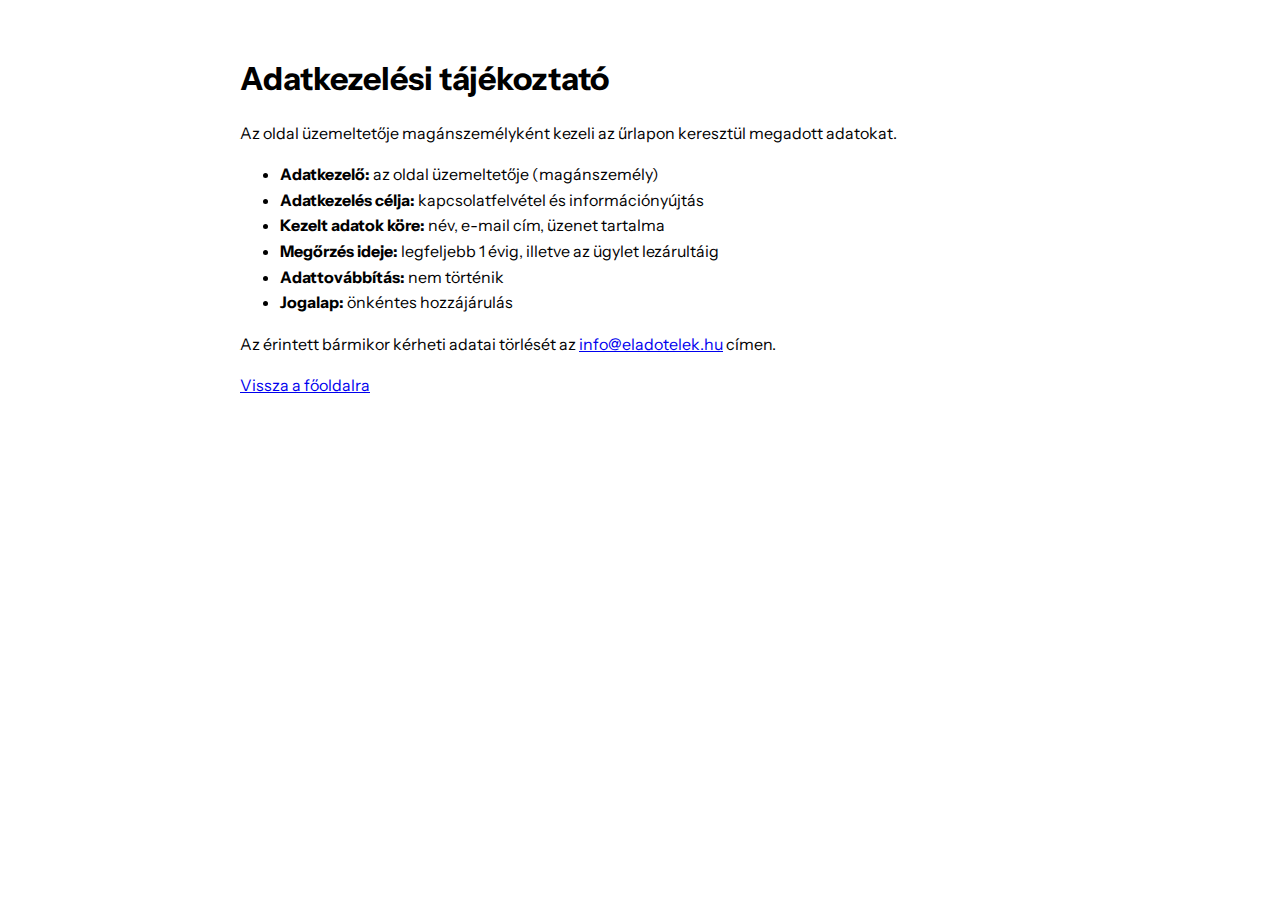
<file: adatkezeles.html>
<!DOCTYPE html>
<html lang="hu">
<head>
  <meta charset="UTF-8" />
  <meta name="viewport" content="width=device-width, initial-scale=1.0" />
  <title>Adatkezelési tájékoztató</title>
  <link href="https://fonts.googleapis.com/css2?family=Instrument+Sans:wght@400;600&display=swap" rel="stylesheet">
  <style>
    body { font-family:"Instrument Sans",sans-serif; max-width:800px; margin:auto; padding:2rem; line-height:1.6;}
    h1 { margin-bottom:1rem; }
  </style>
</head>
<body>
  <h1>Adatkezelési tájékoztató</h1>
  <p>Az oldal üzemeltetője magánszemélyként kezeli az űrlapon keresztül megadott adatokat.</p>
  <ul>
    <li><strong>Adatkezelő:</strong> az oldal üzemeltetője (magánszemély)</li>
    <li><strong>Adatkezelés célja:</strong> kapcsolatfelvétel és információnyújtás</li>
    <li><strong>Kezelt adatok köre:</strong> név, e-mail cím, üzenet tartalma</li>
    <li><strong>Megőrzés ideje:</strong> legfeljebb 1 évig, illetve az ügylet lezárultáig</li>
    <li><strong>Adattovábbítás:</strong> nem történik</li>
    <li><strong>Jogalap:</strong> önkéntes hozzájárulás</li>
  </ul>
  <p>Az érintett bármikor kérheti adatai törlését az <a href="mailto:info@eladotelek.hu">info@eladotelek.hu</a> címen.</p>
  <p><a href="index.html">Vissza a főoldalra</a></p>
</body>
</html>
</file>
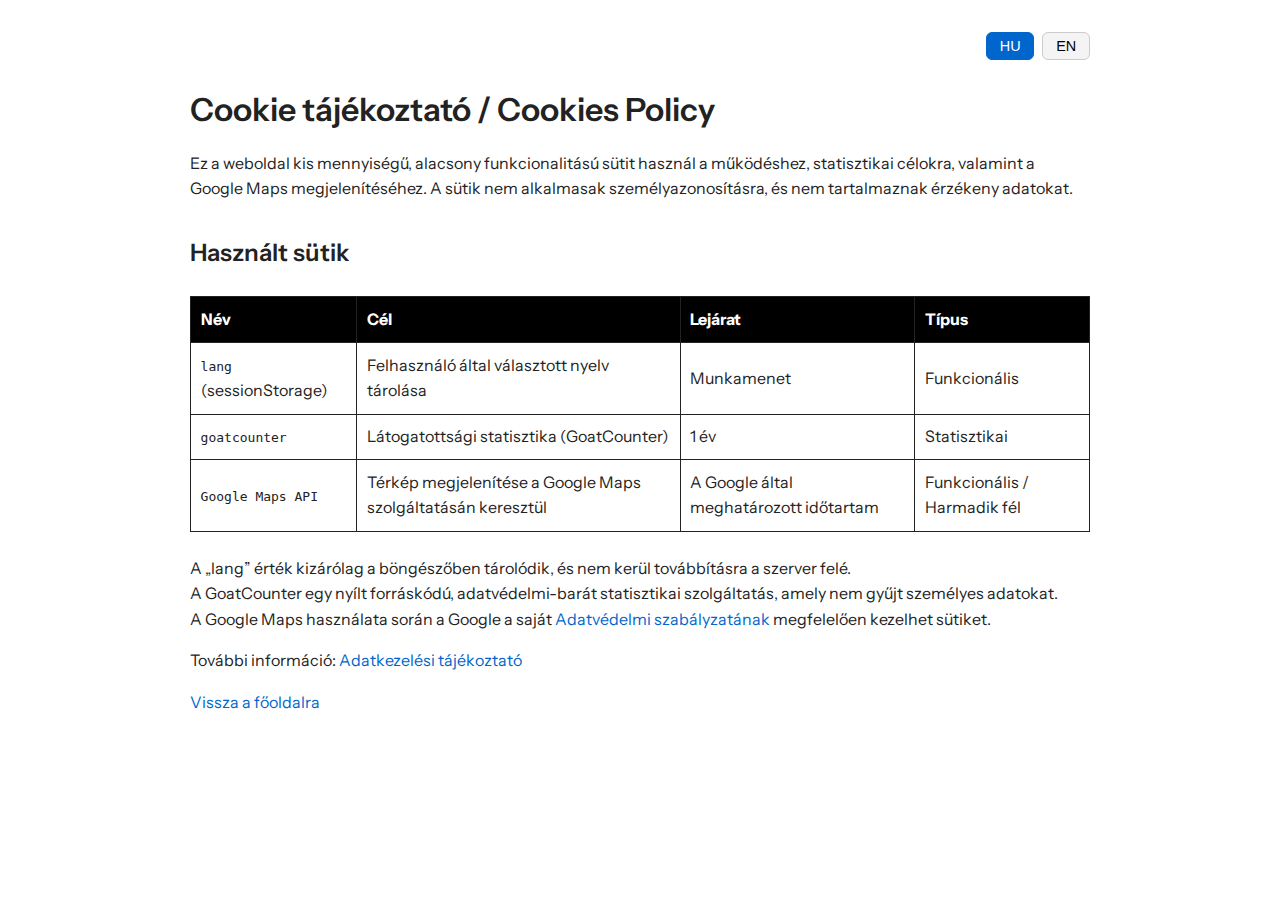
<file: cookies.html>
<!DOCTYPE html>
<html lang="hu">
<head>
  <meta charset="UTF-8" />
  <meta name="viewport" content="width=device-width, initial-scale=1.0" />
  <title>Cookie tájékoztató / Cookies Policy</title>
  <link href="https://fonts.googleapis.com/css2?family=Instrument+Sans:wght@400;600&display=swap" rel="stylesheet">
  <style>
    body {
      font-family: "Instrument Sans", sans-serif;
      max-width: 900px;
      margin: auto;
      padding: 2rem;
      line-height: 1.6;
      color: #222;
      background: #fff;
    }
    h1 { margin-bottom: 1rem; font-weight: 600; }
    h2 { margin-top: 2rem; font-weight: 600; }
    table {
      border-collapse: collapse;
      width: 100%;
      margin: 1.5rem 0;
    }
    th, td {
      border: 1px solid #222;
      padding: 0.6rem;
      text-align: left;
    }
    th {
      background: #000;
      color: #fff;
    }
    a {
      color: #0066cc;
      text-decoration: none;
    }
    a:hover {
      text-decoration: underline;
    }
    .lang-switch {
      display: flex;
      justify-content: flex-end;
      margin-bottom: 1.5rem;
    }
    .lang-btn {
      background: #f4f4f4;
      border: 1px solid #ccc;
      border-radius: 6px;
      padding: 0.3rem 0.8rem;
      cursor: pointer;
      font-size: 0.9rem;
      margin-left: 0.5rem;
      transition: background 0.2s;
    }
    .lang-btn.active {
      background: #0066cc;
      color: white;
      border-color: #0066cc;
    }
    .section { display: none; }
    .section.active { display: block; }
  </style>
</head>
<body>
  <div class="lang-switch">
    <button class="lang-btn active" data-lang="hu">HU</button>
    <button class="lang-btn" data-lang="en">EN</button>
  </div>

  <h1>Cookie tájékoztató / Cookies Policy</h1>

  <!-- Hungarian -->
  <div id="section-hu" class="section active">
    <p>Ez a weboldal kis mennyiségű, alacsony funkcionalitású sütit használ a működéshez, statisztikai célokra, valamint a Google Maps megjelenítéséhez. A sütik nem alkalmasak személyazonosításra, és nem tartalmaznak érzékeny adatokat.</p>

    <h2>Használt sütik</h2>
    <table>
      <tr>
        <th>Név</th>
        <th>Cél</th>
        <th>Lejárat</th>
        <th>Típus</th>
      </tr>
      <tr>
        <td><code>lang</code> (sessionStorage)</td>
        <td>Felhasználó által választott nyelv tárolása</td>
        <td>Munkamenet</td>
        <td>Funkcionális</td>
      </tr>
      <tr>
        <td><code>goatcounter</code></td>
        <td>Látogatottsági statisztika (GoatCounter)</td>
        <td>1 év</td>
        <td>Statisztikai</td>
      </tr>
      <tr>
        <td><code>Google Maps API</code></td>
        <td>Térkép megjelenítése a Google Maps szolgáltatásán keresztül</td>
        <td>A Google által meghatározott időtartam</td>
        <td>Funkcionális / Harmadik fél</td>
      </tr>
    </table>

    <p>
      A „lang” érték kizárólag a böngészőben tárolódik, és nem kerül továbbításra a szerver felé.<br>
      A GoatCounter egy nyílt forráskódú, adatvédelmi-barát statisztikai szolgáltatás, amely nem gyűjt személyes adatokat.<br>
      A Google Maps használata során a Google a saját 
      <a href="https://policies.google.com/privacy?hl=hu" target="_blank">Adatvédelmi szabályzatának</a> megfelelően kezelhet sütiket.
    </p>

    <p>További információ: <a href="adatkezeles.html">Adatkezelési tájékoztató</a></p>
    <p><a href="index.html">Vissza a főoldalra</a></p>
  </div>

  <!-- English -->
  <div id="section-en" class="section">
    <p>This website uses a small number of low-functionality cookies for operation, analytics, and displaying Google Maps. These cookies are not used for personal identification and do not contain sensitive data.</p>

    <h2>Cookies Used</h2>
    <table>
      <tr>
        <th>Name</th>
        <th>Purpose</th>
        <th>Expiry</th>
        <th>Type</th>
      </tr>
      <tr>
        <td><code>lang</code> (sessionStorage)</td>
        <td>Stores the user’s selected language</td>
        <td>Session</td>
        <td>Functional</td>
      </tr>
      <tr>
        <td><code>goatcounter</code></td>
        <td>Visitor analytics (GoatCounter)</td>
        <td>1 year</td>
        <td>Analytics</td>
      </tr>
      <tr>
        <td><code>Google Maps API</code></td>
        <td>Displays the map using Google Maps service</td>
        <td>As determined by Google</td>
        <td>Functional / Third-party</td>
      </tr>
    </table>

    <p>
      The “lang” value is stored locally in the browser and never sent to the server.<br>
      GoatCounter is a privacy-friendly open-source analytics tool that does not collect personal data.<br>
      When using Google Maps, cookies may be placed according to 
      <a href="https://policies.google.com/privacy?hl=en" target="_blank">Google’s Privacy Policy</a>.
    </p>

    <p>For more information: <a href="adatkezeles.html">Privacy Policy</a></p>
    <p><a href="index.html">Back to homepage</a></p>
  </div>

  <script>
    const buttons = document.querySelectorAll('.lang-btn');
    const sections = document.querySelectorAll('.section');
    buttons.forEach(btn => {
      btn.addEventListener('click', () => {
        buttons.forEach(b => b.classList.remove('active'));
        btn.classList.add('active');
        const lang = btn.dataset.lang;
        sections.forEach(sec => sec.classList.remove('active'));
        document.getElementById(`section-${lang}`).classList.add('active');
      });
    });
  </script>
</body>
</html>
</file>
